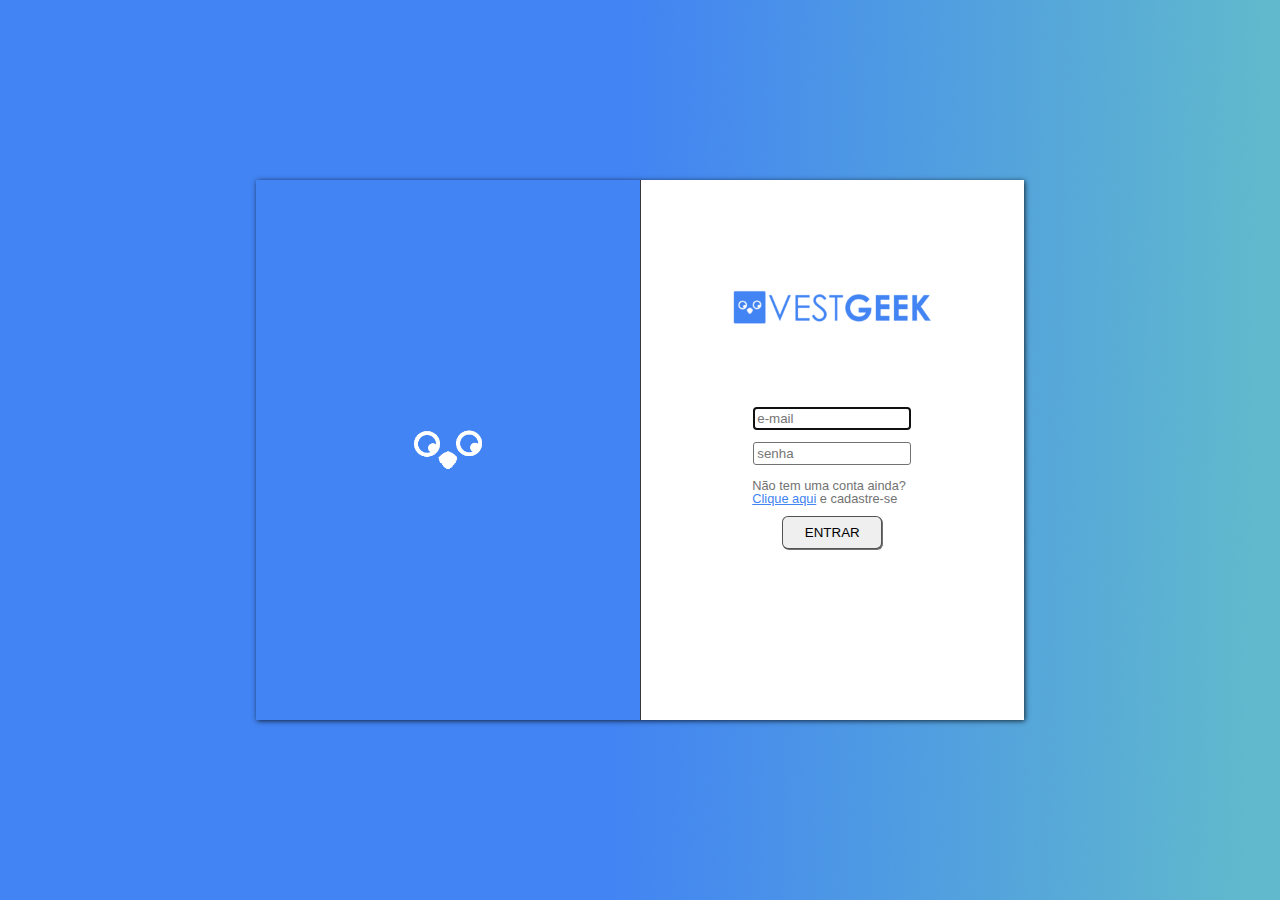
<file: index.html>
<!DOCTYPE html>
<html lang="pt-br">
<head>
    <meta charset="UTF-8">
    <meta name="viewport" content="width=device-width, initial-scale=1.0">
    <title>Vestgeek - Login</title>
    <link rel="stylesheet" href="css/generic/reset.css">
    <link rel="stylesheet" href="css/settings/root.css">
    <link rel="stylesheet" href="css/settings/responsive.css">
    <link rel="stylesheet" href="css/containers/block-sec.css">
    <link rel="stylesheet" href="css/components/logo.css">
    <link rel="stylesheet" href="css/components/logonome.css">
    <link rel="stylesheet" href="css/containers/login-inputs.css">
    <link rel="stylesheet" href="css/components/btn-login.css">
    <link rel="shortcut icon" href="img/favicon.ico" type="image/x-icon">
</head>
<body id="corpo">
    <section class="block-sec">
        <div class="first-div divison">
            <img src="img/logo.png" alt="Logomarca da empresa" class="logo">
        </div>


        <div class="second-div divison">
            <div class="block-fig">
                <img src="img/logonome.png" alt="Logomarca" class="logonome">
            </div>
            <form action="" method="POST">
                <div class="login-inputs">
                    <input type="email" required autofocus class="input" id="email" placeholder="e-mail" name="email">
                    <input type="password" required class="input" id="password" placeholder="senha">
                    <p class="signup-txt" name="senha">Não tem uma conta ainda? <a href="cadastro.html" class="signup-link">Clique aqui</a> e cadastre-se</p>
                    <input type="submit" class="btn-login" value="Entrar">
                </div>
            </form>    
        </div>
    </section>
    <script src="js/app.js"></script>
</body>

</html>
</file>
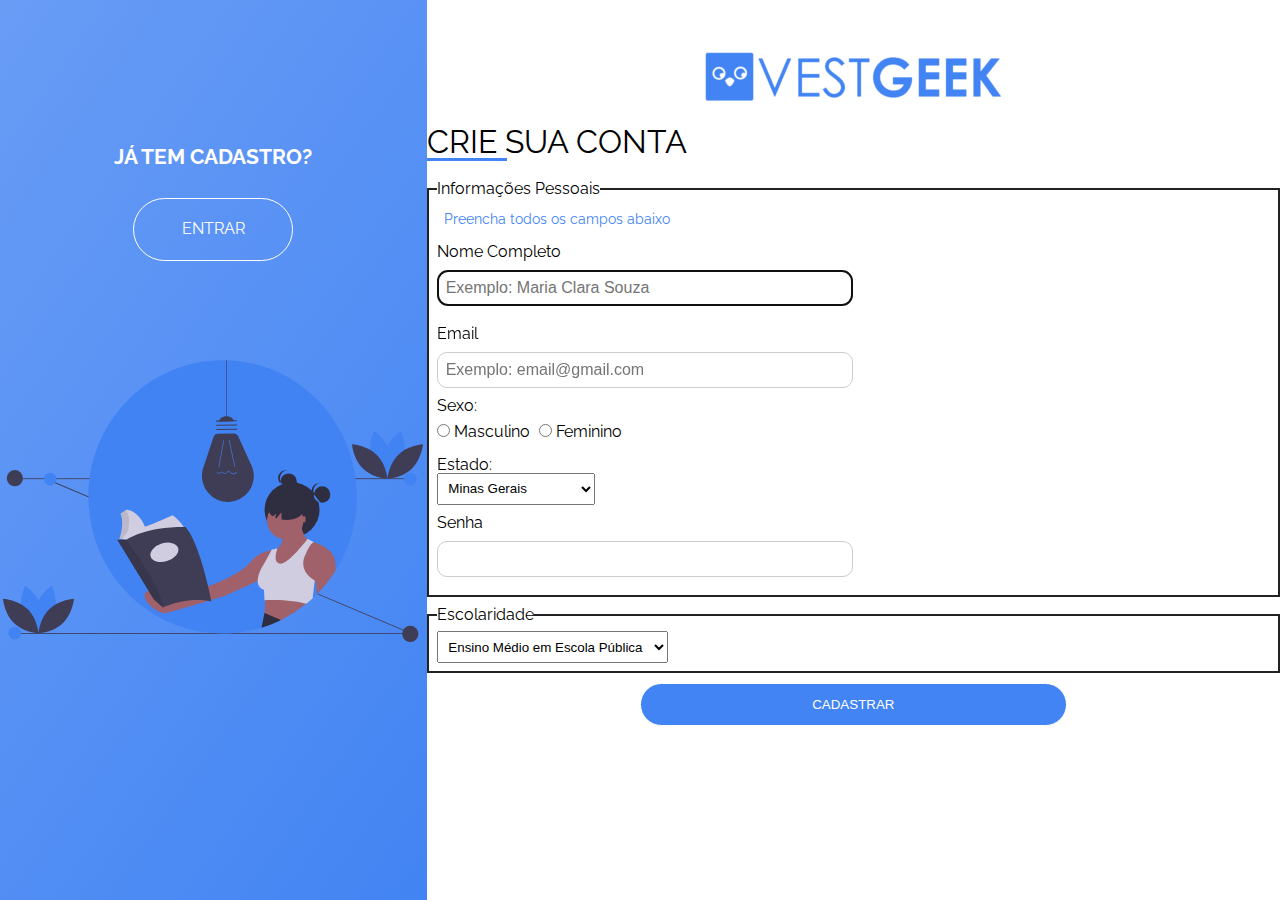
<file: cadastro.html>
<!DOCTYPE html>
<html lang="pt-br">

<head>
    <meta charset="UTF-8">
    <meta name="viewport" content="width=device-width, initial-scale=1.0">
    <title>Vestgeek - Cadastro </title>
    <link rel="stylesheet" href="css/generic/reset.css">
    <link rel="stylesheet" href="css/style-cadastro.css">
    <link
        href="https://fonts.googleapis.com/css2?family=Raleway:ital,wght@0,300;0,400;0,500;0,600;0,700;0,900;1,300;1,400;1,500;1,600&display=swap"
        rel="stylesheet">
    <link rel="shortcut icon" href="img/favicon.ico" type="image/x-icon">
</head>

<body>
    <div class="wrap-content">
        <aside class="board-sign">
            <div class="account-block">
                <h2>JÁ TEM CADASTRO?</h2>
                <a href="index.html">ENTRAR</a>
            </div>
            <div class="svg-block">
                <img src="img/undraw_book_reading_kx9s.svg" alt="">
            </div>
        </aside>
        <div class="signup_block">
            <div class="container">
                <img src="img/logonome.png" alt="">
                <div class="title-wrap">
                    <h1 class="title">CRIE SUA CONTA</h1>
                </div>
                <form action="" method="POST">
                    <fieldset>
                        <legend>Informações Pessoais</legend>
                        <p class="form-info">Preencha todos os campos abaixo</p>
                        <label for="name">Nome Completo</label>
                        <input type="text" id="name" class="input" placeholder="Exemplo: Maria Clara Souza" autofocus required>
                        <label for="email">Email</label>
                        <input type="email" id="email" name="email" class="input" placeholder="Exemplo: email@gmail.com" required>
                        <p>Sexo: </p>
                        <input type="radio" id="male" name="genero">
                        <label for="male" class="radio_label">Masculino</label>
                        <input type="radio" id="female" name="genero">
                        <label for="female" class="radio_label">Feminino</label>
                        <label for="state">Estado: </label>
                        <select name="state" id="state" class="select" required>
                            <option value="1" selected>Minas Gerais</option>
                            <option value="2">Minas Gerais</option>
                            <option value="3">São Paulo</option>
                            <option value="4">Rio de Janeiro</option>
                            <option value="5">Goiás</option>
                            <option value="6">Destrito Federal</option>
                            <option value="7">Espírito Santo</option>
                            <option value="8">Bahia</option>
                            <option value="9">Santa Catarina</option>
                            <option value="10">Paraná</option>
                            <option value="11">Rio Grande do Sul</option>
                            <option value="12">Rio Grande do Norte</option>
                            <option value="13">Ceará</option>
                            <option value="14">Pernambuco</option>
                            <option value="15">Amazonas</option>
                            <option value="16">Pará</option>
                            <option value="17">Maranhão</option>
                            <option value="18">Piauí</option>
                            <option value="19">Paraíba</option>
                            <option value="20">Sergipe</option>
                            <option value="21">Mato Grosso</option>
                            <option value="22">Mato Grosso do Sul</option>
                            <option value="23">Rondônia</option>
                            <option value="24">Alagoas</option>
                            <option value="25">Tocantins</option>
                            <option value="26">Roraima</option>
                            <option value="27">Acre</option>
                        </select>
                        <label for="password">Senha </label>
                        <input type="password" id="password" class="input" required>
                    </fieldset>

                    <fieldset>
                        <legend>Escolaridade</legend>
                        <select name="" id="" class="select" required>
                            <option value="1" selected>Ensino Médio em Escola Pública</option>
                            <option value="2">Ensino Médio em Escola Privada</option>
                            <option value="3">Ensino Superior</option>
                            <option value="4">Ensino Médio Incompleto</option>
                        </select>
                    </fieldset>
                    <input type="submit" value="CADASTRAR" class="input" id="btn-cadastrar">
                </form>
            </div>
        </div>
    </div>
</body>

</html>
</file>
<file: css/settings/root.css>
body {
    background: url(../../img/background.png);
    display: flex;
    justify-content: center;
    align-items: center;
    width: 100vw;
    font-family: helvetica, arial, sans-serif;
    height: 100vh;
    color: var(--preto);
}

:root {
    --azulescuro: #4284f3;
    --azulbg:#4283f3cb;
    --branco: #ffffff;
    --preto: #000000;
    --azulclaro: #7ea4e4;
}
</file>
<file: css/settings/responsive.css>
@media (min-width: 318px) and (max-width: 530px) {
    #corpo > .block-sec {
        height: 80vh;
        width: 100vw;
    }
    #corpo > .block-sec > .first-div {
        display: none;
    }

    #corpo > .block-sec > .second-div {
        width: 100%;
    }

}

@media (min-width: 531px) and (max-width: 800px) {
    #corpo > .block-sec {
        height: 80vh;
        width: 100vw;
    }
    .block-sec > .second-div > .block-fig > .logonome {
        width: 200px;
    }

    .block-sec > .second-div > .login-inputs {
        margin-top: 30px;
    }
}

@media(min-width: 801px) {
    .block-sec > .second-div > .login-inputs {
        margin-top: 1rem;
    }
}
</file>
<file: css/containers/block-sec.css>
.block-sec {
    background-color: #ffffff;
    display: flex;
    justify-content: center;
    align-items: center;
    width: 60vw;
    height: 60vh;
    box-shadow: 1px 1px 5px rgba(0, 0, 0, 0.753);
}
.logo-mobile {
    display: none;
}
.divison {
    width: 50%;
    height: 100%;
    display: flex;
    
}

.first-div {
    background-color: var(--azulescuro);
    justify-content: center;
    align-items: center;
}

.second-div {
    background-color: var(--branco);
    border-left: 1px solid #000000c7;
    justify-content: center;
    flex-direction: column;
}
</file>
<file: css/components/logo.css>
.logo {
    width: 100px;
}
</file>
<file: css/components/logonome.css>
.block-fig {
    box-sizing: border-box;
    width: 100%;
    align-self: center;
    height: 10%;
}
.logonome {
    display: block;
    width: 200px;
    margin: 0 auto;
}
</file>
<file: css/containers/login-inputs.css>
form {
    height: 50%;
    width: 100%;
    display: flex;
    flex-direction: column;
    justify-content: center;
    align-items: center;
}
.login-inputs {
    height: 50%;
    width: 100%;
    display: flex;
    flex-direction: column;
    justify-content: center;
    align-items: center;
}
.input {
    padding: 3px;
    width: 150px;
    margin: 2px 0;
    margin-bottom: 10px;
    border-radius: 3px;
    border: 1px solid #727272;
}

label{
    margin-bottom: 10px;
    margin-right: 110px;
}

.input:focus {
    border: 1px solid var(--azulbg);
}

.signup-txt {
    font-size: 0.8rem;
    color: #727272;
    margin: 5px 0;
    max-width: 160px;
}

.signup-txt > .signup-link {
    color: var(--azulescuro);
}

.signup-txt > .signup-link:hover {
    font-weight: bold;
}
</file>
<file: css/components/btn-login.css>
.btn-login {
    cursor: pointer;
    display: block;
    width: 100px;
    padding: 8px;
    margin-top: 5px;
    border: 1px solid #312d2dce;
    box-shadow: 1px 1px 0.5px #727272;
    border-radius: 6px;
    text-transform: uppercase;
}

.btn-login:hover {
    background: linear-gradient(var(--azulbg), var(--azulclaro));
    color: #ffffff;
}

.btn-login:active {
    box-shadow: none;
}
</file>
<file: css/style-cadastro.css>
* {
    box-sizing: border-box;
}
body {
    font-family: 'Raleway', sans-serif;
    overflow: hidden;
}
.wrap-content {
    display: flex;
}
.board-sign {
    width: 50%;
    height: 100vh;
    background: linear-gradient(125deg, #4283f3cb, #4284f3);
    color: #ffffff;
}

.account-block {
    display: flex;
    flex-direction: column;
    justify-content: center;
    align-items: center;
    height: 40%;
    padding-top: 3em;
}
.account-block a {
    display: block;
    margin-top: 30px;
    border: 1px solid #ffffff;
    padding: 1.4rem;
    width: 160px;
    outline: none;
    text-align: center;
    border-radius: 40px;
    text-decoration: none;
    color: #ffffff;
}

.account-block a:hover {
    background-color: #ffffff;
    color: #222222;
    text-decoration: underline;
}
.svg-block img {
    display: block;
    width: 420px;
    margin: 0 auto
}

.account-block h2 {
    font-weight: bold;
    font-size: 1.3rem;
}

.signup_block {
    width: 100%;
    
}
.container {
    width: 100%;
    max-width: 990px;
    margin: 0 auto;
    padding-top: 3em;
}
.container img {
    width: 300px;
    display: block;
    margin: 0 auto;
}
.signup_block h1 {
    font-size: 2rem;
    margin-top: 20px;
}
.title-wrap::after {
    display: block;
    content: '';
    width: 80px;
    height: 3px;
    background-color: #4284f3;
}

form {
    margin-top: 20px;
}

fieldset {
    border: 2px #222222 solid;
    padding: 0.5em 0.5em;
    margin: 10px 0;
}
.form-info {
    font-size: 0.9rem;
    padding: 0.5em;
    color: #4284f3;
}
form fieldset label {
    display: flex;
    margin-top: 10px;
}
form fieldset input {
    padding: 0.5em 0.5em;
    border-radius: 10px;
    margin: 10px 0;
    border: 1px solid #cccccc;
    font-size: 1rem;
}

.input {
    width: 50%;
}

.input:focus {
    border: 1px solid #222222;
}
.radio_label {
    display: inline-block;
    margin-right: 5px;
}

.select {
    padding: 0.5em 0.5em;
}

#btn-cadastrar {
    display: block;
    margin: 0 auto;
    border: 1px solid #ffffff;
    background-color: #4284f3;
    padding: 0.8rem;
    cursor: pointer;
    color: #ffffff;
    outline: none;
    text-align: center;
    border-radius: 40px;
    text-decoration: none;
}

#btn-cadastrar:hover {
    background: linear-gradient(120deg, #4283f3cb, #7fb1f7);
}
</file>
